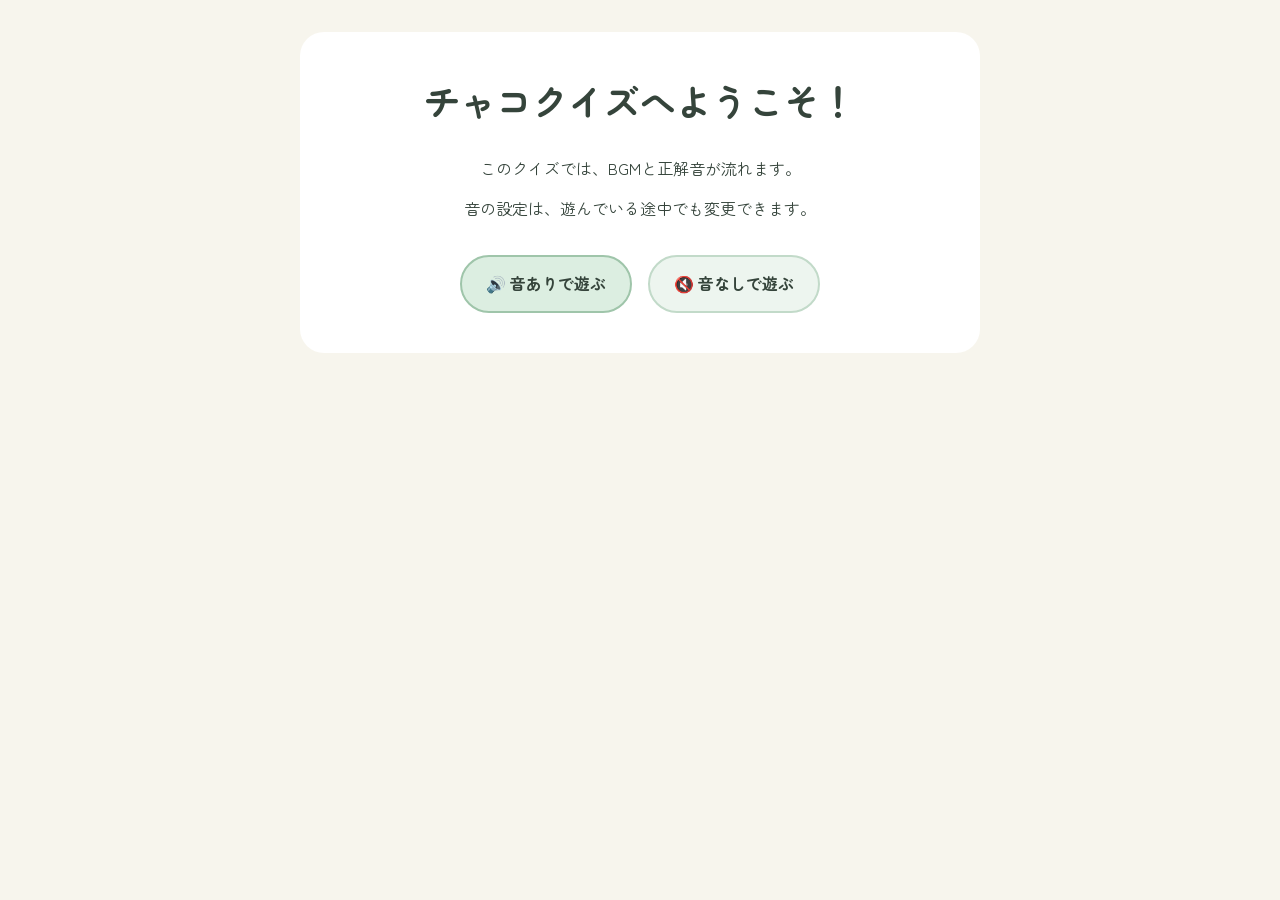
<file: quiz/index.html>
<!DOCTYPE html>
<html lang="ja">
    <head>
        <meta charset="UTF-8">
        <meta name="viewport" content="width=device-width, initial-scale=1.0">

        <title>チャコクイズ</title>

        <link rel="stylesheet" href="style.css?v=2">
        <script src="script.js" defer></script>
        <link rel="preconnect" href="https://fonts.googleapis.com">
        <link rel="preconnect" href="https://fonts.gstatic.com" crossorigin>
        <link href="https://fonts.googleapis.com/css2?family=Zen+Maru+Gothic:wght@400;500;700&display=swap" rel="stylesheet">
    </head>

    <body>
        <section class="start-screen" aria-labelledby="start-title">
            <h1 id="start-title">チャコクイズへようこそ！</h1>

            <p>このクイズでは、BGMと正解音が流れます。</p>
            <p>音の設定は、遊んでいる途中でも変更できます。</p>

            <div class="start-buttons">
                <button type ="button" class="start-sound-button">
                     🔊 音ありで遊ぶ
                </button>

                <button type="button" class="start-silent-button">
                    🔇 音なしで遊ぶ
                </button>                
            </div>
        </section>

        <main class="quiz" hidden>
            <div class="quiz-toolbar">
              <a href="../index.html" class="back-link">
              ← チャコの紹介へ戻る
              </a>
              <button type="button" class="bgm-button" aria-pressed="false">
                  🔇 音オフ
              </button>
            </div>
            <audio id="clear-bgm" src="audio/chaco-clear-theme.wav" preload="auto"></audio>

            <h1 class="quiz-title">
                この子のこと、<span class="mobile-newline">どれくらいわかるかな？</span>
            </h1>
            
            <p class="question-number">第1問 / 全3問</p>

            <h2 class="question">この子の名前は？</h2>
            <p>正解だと思う箱を選んでね。</p>

            <div class="choices">
                <button type="button" class="choice-button" data-answer="チョコ">
                    <span class="box-icon" aria-hidden="true">📦</span>
                    <span class="choice-text">チョコ</span>
                </button>

                <button type="button" class="choice-button" data-answer="チャコ">
                    <span class="box-icon" aria-hidden="true">📦</span>
                    <span class="choice-text">チャコ</span>
                </button>

                <button type="button" class="choice-button" data-answer="チコ">
                    <span class="box-icon" aria-hidden="true">📦</span>
                    <span class="choice-text">チコ</span>
                </button>               
            </div>

            <p class="result" aria-live="polite"></p>

            <div class="clear-message" role="status" hidden>
                <p class="clear-title">🎉 全3問クリア! 🎉</p>
                <p class="clear-description">チャコにおやつを3個あげられたよ!</p>
            </div>

            <button type="button" class="next-button" hidden>
                次の問題へ
            </button>

            <button type="button" class="restart-button" hidden>
                もう一度遊ぶ
            </button>
        </main>
    </body>
</html>
</file>
<file: quiz/style.css>
/* paddingとborderを、指定した幅に含める */
* {
    box-sizing: border-box;
}

body {
    margin: 0;
    padding: 32px 16px;
    font-family: "Zen Maru Gothic", sans-serif;
    line-height: 1.6;
    color: #34443b;
    background-color: #f7f5ed;
}

/* ゲーム全体を囲むカード */
.quiz {
    max-width: 680px;
    margin: 0 auto;
    padding: 32px 24px;
    text-align: center;
    background-color: #ffffff;
    border-radius: 24px;
    box-shadow: 0 8px 24px rgba(52, 68, 59, 0.08);
}

h1 {
    margin: 0 0 24px;
    font-size: 24px;
}

.question-number {
    margin: 0 0 8px;
    color: #607568;
    font-weight: bold;
}

.question {
    margin: 0 0 12px;
    font-size: 28px;
    white-space: pre-line;
}

/* 3つの選択肢を横並びにする */
.choices {
    display: flex;
    gap: 16px;
    margin-top: 24px;
}

/* 箱のボタン */
.choice-button {
    flex: 1;
    min-width: 0;
    display: flex;
    flex-direction: column;
    align-items: center;
    gap: 8px;

    padding: 20px 8px;
    border: 2px solid #c3d8c8;
    border-radius: 16px;

    font: inherit;
    font-size: 18px;
    font-weight: bold;
    color: #34443b;
    background-color: #edf5ee;
    cursor: pointer;

    transition: background-color 0.2s, border-color 0.2s;
}

.box-icon {
    font-size: 48px;
    line-height: 1.2;
}

/* マウスを重ねたとき */
@media (hover: hover) {
    .choice-button:hover {
        background-color: #dcecdf;
        border-color: #739b7f;
    }
}

/* キーボードで選んでいるとき */
.choice-button:focus-visible {
    outline: 3px solid #477a58;
    outline-offset: 4px;
}

/* タップ・クリックしている間 */
.choice-button:active {
    background-color: #cbded0;
}

/* 正解・不正解を表示する場所 */
.result {
    min-height:1.6em;
    margin: 24px 0 0;
    font-weight: bold;
}

/* 小さい画面では余白と文字を少し小さくする */
@media (max-width: 480px) {
    .quiz {
        padding: 24px 16px;
    }

    h1 {
        font-size: 20px;
    }

    .question {
        font-size: 24px;
    }

    .choices {
        gap: 8px;
    }

    .choice-button {
        padding: 16px 4px;
        font-size: 16px;
    }

    .box-icon {
        font-size: 36px;
    }
}

/* 次の問題へ進むボタン */
.next-button,
.restart-button {
    margin-top: 16px;
    padding: 12px 24px;
    border: none;
    border-radius: 999px;

    font: inherit;
    font-weight: bold;
    color: #ffffff;
    background-color: #477a58;
    cursor: pointer;
}

@media (hover: hover){
    .next-button:hover {
        background-color: #365e43;
    }
}

.next-button:focus-visible {
    outline: 3px solid #477a58;
    outline-offset: 4px;
}

/* JavaScriptの文字列に入れた改行を表示する */
.choice-button,
.result {
  white-space: pre-line;
}

.bgm-button {
    margin-bottom: 20px;
    padding: 8px 16px;
    border: 1px solid #c3d8c8;
    border-radius: 999px;

    font: inherit;
    color: #34443b;
    background-color: #edf5ee;
    cursor: pointer;
}

.bgm-button:focus-visible {
    outline: 3px solid #477a58;
    outline-offset: 4px;
}

.bgm-button[aria-pressed="true"] {
    color: #ffffff;
    background-color: #477a58;
}

/* 紙吹雪 */
.confetti {
  position: fixed;
  top: -20px;
  left: var(--left);
  z-index: 1000;

  width: 10px;
  height: 18px;
  border-radius: 2px;
  background-color: var(--color);

  pointer-events: none;

  animation:
    confetti-fall var(--duration) linear var(--delay) forwards;
}

@keyframes confetti-fall {
  0% {
    transform:
      translateY(0)
      rotate(0deg);
    opacity: 1;
  }

  100% {
    transform:
      translateY(110vh)
      rotate(var(--rotation));
    opacity: 0;
  }
}

/* クリア時にカードを一度だけ弾ませる */
.quiz.celebrating {
  animation: quiz-bounce 0.6s ease;
}

@keyframes quiz-bounce {
  0%,
  100% {
    transform: scale(1);
  }

  50% {
    transform: scale(1.03);
  }
}

/* 動きを減らす設定を使っている人にはアニメーションを表示しない */
@media (prefers-reduced-motion: reduce) {
  .confetti,
  .quiz.celebrating {
    animation: none;
  }
}

.clear-message {
    margin-top: 24px;
    padding: 24px 16px;
    border: 3px solid #e6bb43;
    border-radius: 20px;
    background-color: #fff8dc;
}

.clear-title {
    margin: 0;
    font-size: clamp(24px, 5vw, 36px);
    font-weight: 700;
    color: #805017;
}

.clear-description {
    margin: 12px 0 0;
    font-weight: bold;
}

/*正解した箱*/
.choice-button.correct {
    position: relative;
    overflow: visible;

    color: #5b4217;
    border-color: #d6bb43;
    background-color: #fff4bd;

    animation: correct-flash 0.6s ease;
}

/*骨が飛び出す動き*/
.box-icon.treat-pop {
    animation: treat-pop 0.65s cubic-bezier(0.2, 1.5, 0.5, 1);
}

/*箱の周りにキラキラを表示*/
.choice-button.correct::after {
    content: "✨";
    position: absolute;
    top: -18px;
    right: -8px;

    font-size: 28px;
    pointer-events: none;

    animation: sparkle-pop 0.8s ease forwards;
}

@keyframes correct-flash {
    0% {
        transform: scale(1);
    }

    40% {
        transform: scale(1.06);
        box-shadow: 0 0 24px rgba(230, 187, 67, 0.7);
    }

    100% {
        transform: scale(1);
        box-shadow: none;
    }
}

@keyframes treat-pop {
    0% {
        opacity: 0;
        transform: translateY(18px) scale(0.3) rotate(-15deg);
    }

    60% {
        opacity: 1;
        transform: translateY(-8px) scale(1.3) rotate(8deg);
    }

    100% {
        opacity: 1;
        transform: translateY(0) scale(1) rotate(0deg);
    }
}

@keyframes sparkle-pop {
    0% {
        opacity: 0;
        transform: scale(0.3) rotate(0deg);
    }

    50% {
        opacity: 1;
        transform: scale(1.4) rotate(15deg);
    }

    100% {
        opacity: 0;
        transform: scale(1) rotate(30deg);
    }
}

/*正解したボタンは無効後も薄くしない*/
.choice-button.correct:disabled {
    opacity: 1;
}

/*動きを減らす設定への対応*/
@media (prefers-reduced-motion: reduce) {
    .choice-button.correct,
    .box-icon.treat-pop,
    .choice-button.correct::after {
        animation: none;
    }
}

/*最初の案内画面*/
.start-screen {
    width: min(100%, 680px);
    box-sizing: border-box;
    margin: 0 auto;
    padding: 40px 24px;

    background: white;
    border-radius: 24px;

    color: #35443b;
    text-align: center;
}

.start-screen h1 {
    margin: 0 0 24px;
    font-size: clamp(24px, 5vw, 36px);
}

.start-screen p {
    margin: 12px 0;
    line-height: 1.8;
}

/* 音あり・音なしボタンの並び */
.start-buttons {
    display: flex;
    flex-wrap: wrap;
    justify-content: center;
    gap: 16px;

    margin-top: 32px;
}

/* 2つのボタンの共通設定 */
.start-sound-button,
.start-silent-button {
    padding: 14px 24px;

    border: 2px solid #c2dac9;
    border-radius: 999px;

    background: #edf5ef;
    color: #35443b;

    font: inherit;
    font-weight: 700;
    cursor: pointer;

    transition: background-color 0.2s, border-color 0.2s;
}

/* 音ありボタンを少し強調する */
.start-sound-button {
    background: #dceee1;
    border-color: #9fc5aa;
}

/* マウスを乗せたとき */
.start-sound-button:hover,
.start-silent-button:hover {
    background: #cce4d3;
    border-color: #8bb698;
}

/* キーボードで選んだとき */
.start-sound-button:focus-visible,
.start-silent-button:focus-visible {
    outline: 3px solid #7655dd;
    outline-offset: 4px;
}

/* 狭い画面ではボタンを縦に並べる */
@media (max-width: 480px) {

    .mobile-newline {
        display: block;
    }
    
    .start-screen {
        padding: 32px 16px;
    }

    .start-buttons {
        flex-direction: column;
    }

    .start-sound-button,
    .start-silent-button {
        width: 100%;
    }

    .quiz-toolbar {
        gap: 12px;
        margin-bottom: 32px;
    }
    .back-link {
        font-size: 14px;
    }

    .choices {
        flex-direction: column;
        width: 100%;
    }

    .choice-button {
        width: 100%;
    }

    .question {
        font-size: 24px;
    }
}

/* hidden属性がある間は表示しない */
[hidden] {
    display: none !important;
}

.quiz-toolbar {
    display: flex;
    justify-content: space-between;
    align-items: center;

    width: 100%;
    margin-bottom: 40px;
}

.back-link {
  color:#526c5a;
  font-weight: 700;
  text-decoration: none;

  transition: color 0.2s;
}

.back-link:hover {
    color: #35443b;
  text-decoration: underline;
}
</file>
